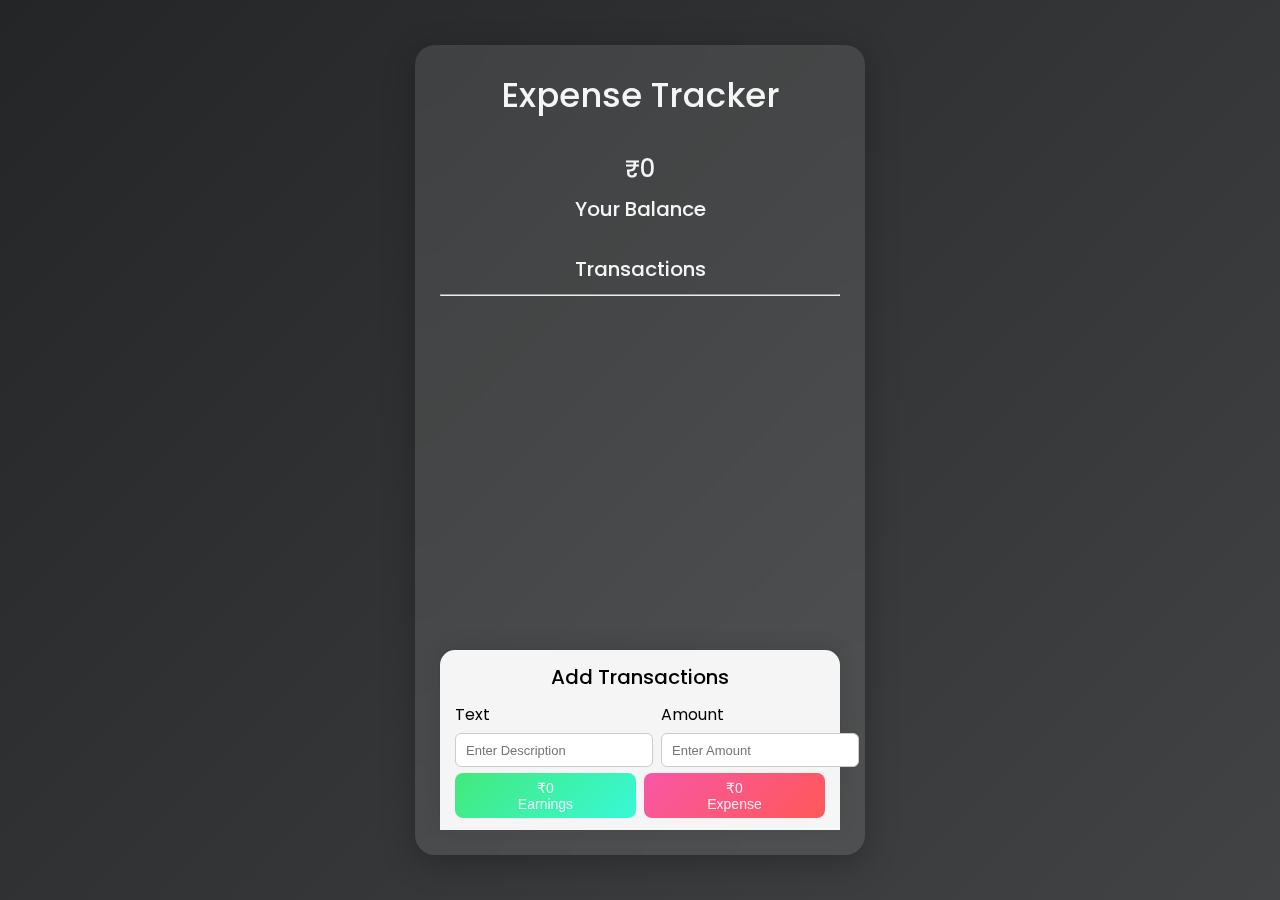
<file: index.html>
<!DOCTYPE html>
<html lang="en">

<head>
    <meta charset="UTF-8" />
    <meta http-equiv="X-UA-Compatible" content="IE=edge" />
    <meta name="viewport" content="width=device-width, initial-scale=1.0" />
    <title>Expense Tracker</title>
    <link rel="stylesheet" href="style.css" />
    <script src="index.js" defer></script>
</head>



<body>
    <div class="container">
        <div class="box">
            <section class="box_upper">
                <h1>Expense Tracker</h1>
                <div class="balance"></div>
                <h2>₹0</h2>
                <h3>Your Balance</h3>
            </section>

            <div class="transaction_container">
                <h3>Transactions</h3>
                <hr />
                <div class="transactions">

                </div>
            </div>

            <section class="transaction_form">
                <h3>Add Transactions</h3>
                <form id="transactionForm">
                    <div class="inputs">
                        <div class="form_control">
                            <label for="text">Text</label>
                            <input placeholder="Enter Description" type="text" id="text" />
                        </div>
                        <div class="form_control">
                            <label for="amount">Amount</label>
                            <input placeholder="Enter Amount" type="number" id="amount" />
                        </div>


                    </div>

                    <div class="buttons_container">
                        <button type="submit" id="earnBtn">
                            <p>₹0</p>
                            <p>Earnings</p>
                        </button>
                        <button type="submit" id="expBtn">
                            <p>₹0</p>
                            <p>Expense</p>
                        </button>


                    </div>
                </form>
            </section>
        </div>
    </div>
</body>

</html>
</file>
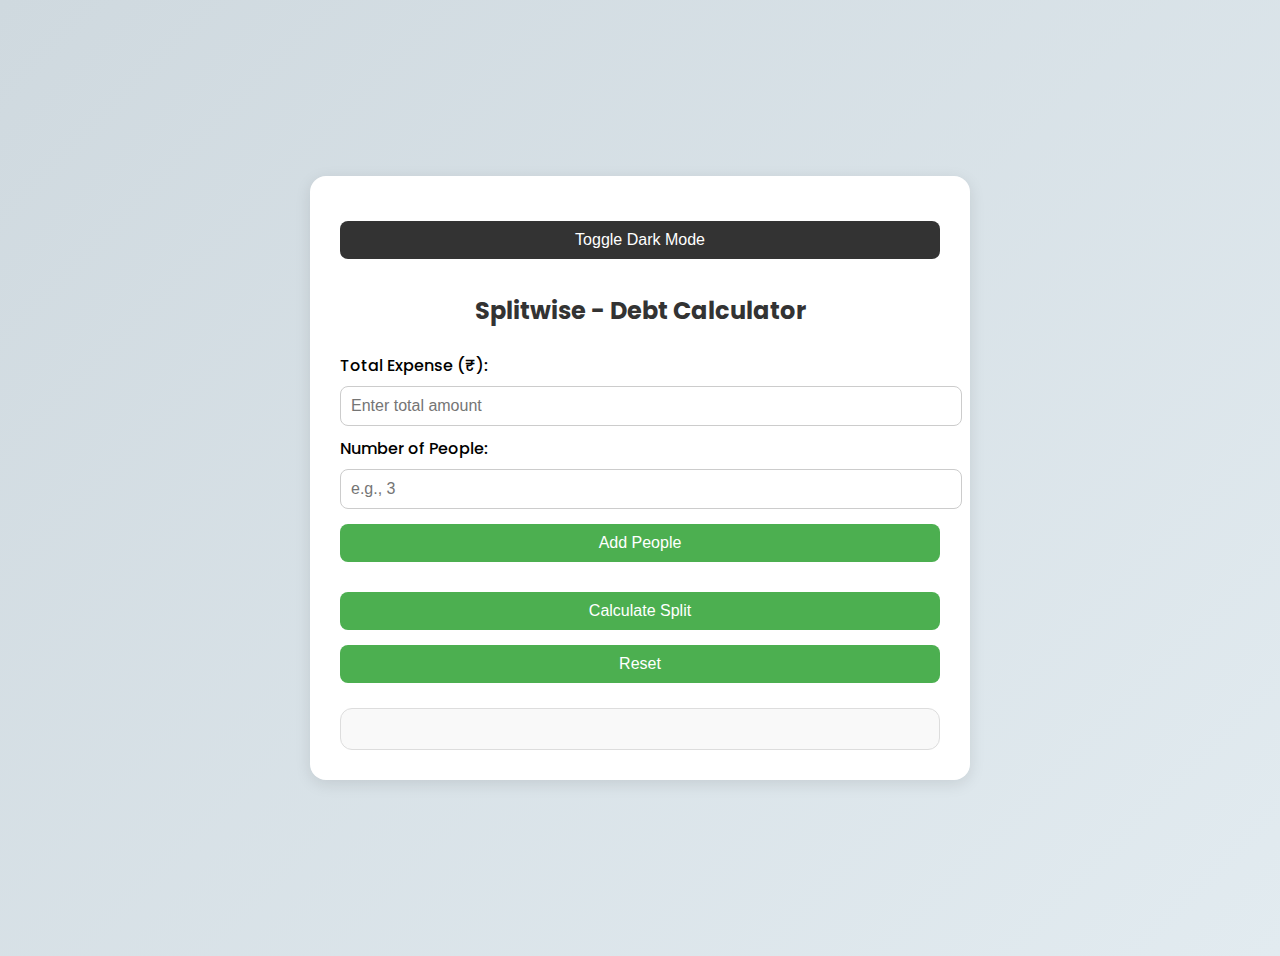
<file: debt.html>
<!DOCTYPE html>
<html lang="en">

<head>
  <meta charset="UTF-8" />
  <meta name="viewport" content="width=device-width, initial-scale=1.0" />
  <title>Splitwise Debt Calculator</title>
  <link href="https://fonts.googleapis.com/css2?family=Poppins&display=swap" rel="stylesheet">
  <style>
    body {
      font-family: 'Poppins', sans-serif;
      background: linear-gradient(135deg, #cfd9df, #e2ebf0);
      display: flex;
      justify-content: center;
      align-items: center;
      padding: 20px;
      min-height: 100vh;
      transition: background-color 0.3s ease;
    }

    .dark-mode {
      background-color: #121212;
    }

    .container {
      background: #fff;
      padding: 30px;
      border-radius: 16px;
      box-shadow: 0 4px 16px rgba(0, 0, 0, 0.1);
      width: 100%;
      max-width: 600px;
      transition: background-color 0.3s ease, color 0.3s ease;
    }

    .dark-mode .container {
      background: #1e1e1e;
      color: #f0f0f0;
    }

    h2 {
      text-align: center;
      margin-bottom: 25px;
      color: #333;
    }

    .dark-mode h2 {
      color: #fff;
    }

    label {
      display: block;
      margin-top: 10px;
      font-weight: 500;
    }

    .dark-mode label {
      color: #f0f0f0;
    }

    input[type="number"],
    input[type="text"],
    button {
      width: 100%;
      margin-top: 8px;
      padding: 10px;
      font-size: 16px;
      border-radius: 8px;
      border: 1px solid #ccc;
      background: #fff;
      color: #000;
    }

    .dark-mode input,
    .dark-mode button {
      background: #333;
      color: #fff;
      border: 1px solid #555;
    }

    .people-list {
      display: flex;
      flex-direction: column;
      gap: 12px;
      margin-top: 15px;
    }

    .person-row {
      display: flex;
      gap: 10px;
      align-items: center;
    }

    .person-row input[type="text"] {
      flex: 1;
    }

    .person-row input[type="number"] {
      width: 100px;
    }

    .output {
      background: #f9f9f9;
      margin-top: 25px;
      padding: 20px;
      border-radius: 12px;
      border: 1px solid #ddd;
      color: #333;
      max-height: 300px;
      overflow-y: auto;
    }

    .dark-mode .output {
      background: #2a2a2a;
      color: #fff;
      border-color: #444;
    }

    .highlight {
      font-weight: bold;
      color: #e53935;
    }

    hr {
      margin: 15px 0;
      border: none;
      border-top: 1px solid #ccc;
    }

    button {
      background-color: #4caf50;
      color: white;
      border: none;
      margin-top: 15px;
      cursor: pointer;
      transition: background-color 0.3s ease;
    }

    button:hover {
      background-color: #45a049;
    }

    #toggleDarkMode {
      background-color: #333;
      color: #fff;
      margin-bottom: 15px;
    }

    .dark-mode #toggleDarkMode {
      background-color: #bbb;
      color: #111;
    }

    @media (max-width: 500px) {
      .person-row {
        flex-direction: column;
        align-items: flex-start;
      }

      .person-row input[type="number"] {
        width: 100%;
      }
    }
  </style>
</head>

<body>
  <div class="container">
    <button id="toggleDarkMode" onclick="toggleDark()">Toggle Dark Mode</button>
    <h2>Splitwise - Debt Calculator</h2>

    <label>Total Expense (₹):</label>
    <input type="number" id="totalAmount" placeholder="Enter total amount" min="1" />

    <label>Number of People:</label>
    <input type="number" id="peopleCount" placeholder="e.g., 3" min="2" />

    <button onclick="generateInputs()">Add People</button>

    <div id="peopleInputs" class="people-list"></div>

    <button onclick="calculateSplit()">Calculate Split</button>
    <button onclick="location.reload()">Reset</button>

    <div id="result" class="output"></div>
  </div>

  <script>
    function toggleDark() {
      document.body.classList.toggle("dark-mode");
    }

    function generateInputs() {
      const count = parseInt(document.getElementById("peopleCount").value);
      const container = document.getElementById("peopleInputs");
      container.innerHTML = "";

      if (isNaN(count) || count < 2) {
        alert("Please enter at least 2 people.");
        return;
      }

      for (let i = 0; i < count; i++) {
        const div = document.createElement("div");
        div.className = "person-row";
        div.innerHTML = `
          <input type="text" placeholder="Person ${i + 1} Name" id="name${i}" required />
          <input type="number" placeholder="Paid ₹" id="paid${i}" min="0" />
        `;
        container.appendChild(div);
      }
    }

    function calculateSplit() {
      const total = parseFloat(document.getElementById("totalAmount").value);
      const count = parseInt(document.getElementById("peopleCount").value);
      const names = [];
      const paid = [];

      if (isNaN(total) || total <= 0 || isNaN(count) || count < 2) {
        alert("Please enter valid values.");
        return;
      }

      let sumPaid = 0;
      for (let i = 0; i < count; i++) {
        const name = document.getElementById(`name${i}`).value.trim();
        const paidAmt = parseFloat(document.getElementById(`paid${i}`).value);

        if (!name || isNaN(paidAmt) || paidAmt < 0) {
          alert("Fill all names and valid paid amounts.");
          return;
        }

        names.push(name);
        paid.push(paidAmt);
        sumPaid += paidAmt;
      }

      if (Math.abs(sumPaid - total) > 0.01) {
        alert(`Total paid (₹${sumPaid}) doesn't match the total expense (₹${total}).`);
        return;
      }

      const perPerson = total / count;
      const balances = paid.map(p => p - perPerson);

      // Debt simplification using greedy algorithm
      const transactions = [];
      const creditors = [];
      const debtors = [];

      for (let i = 0; i < count; i++) {
        if (balances[i] > 0.01) creditors.push({ name: names[i], amt: balances[i] });
        else if (balances[i] < -0.01) debtors.push({ name: names[i], amt: -balances[i] });
      }

      let i = 0, j = 0;
      while (i < debtors.length && j < creditors.length) {
        const min = Math.min(debtors[i].amt, creditors[j].amt);
        transactions.push(`${debtors[i].name} pays ${creditors[j].name} ₹${min.toFixed(2)}`);
        debtors[i].amt -= min;
        creditors[j].amt -= min;
        if (debtors[i].amt < 0.01) i++;
        if (creditors[j].amt < 0.01) j++;
      }

      let resultHTML = `
        <p><strong>Total Expense:</strong> ₹${total.toFixed(2)}</p>
        <p><strong>Each person owes:</strong> ₹${perPerson.toFixed(2)}</p>
        <hr>
      `;

      transactions.forEach(t => {
        resultHTML += `<p class="highlight">${t}</p>`;
      });

      document.getElementById("result").innerHTML = resultHTML;
    }
  </script>
</body>

</html>
</file>
<file: style.css>
@import url("https://fonts.googleapis.com/css2?family=Poppins:wght@400;500;600&display=swap");

:root {
  --primary-bg: #1e1e2f;
  --card-bg: rgba(255, 255, 255, 0.1);
  --glass-blur: blur(15px);
  --green: #4caf50;
  --red: #f44336;
  --text-light: #f5f5f5;
  --input-bg: #ffffff;
  --input-border: #cccccc;
  --scroll-thumb: #aaaaaa;
  --scroll-thumb-hover: #888888;
}

* {
  margin: 0;
  padding: 0;
  box-sizing: border-box;
}

html {
  font-family: "Poppins", sans-serif;
}

body {
  background: linear-gradient(135deg, #232526, #414345);
  color: var(--text-light);
  min-height: 100vh;
  display: grid;
  place-items: center;
  padding: 20px;
}

.container {
  display: flex;
  justify-content: center;
  align-items: center;
  height: 100%;
  width: 100%;
}

.box {
  background: var(--card-bg);
  backdrop-filter: var(--glass-blur);
  border-radius: 20px;
  box-shadow: 0 8px 32px rgba(0, 0, 0, 0.25);
  width: 100%;
  max-width: 450px;
  min-height: 90vh;
  padding: 25px;
  color: var(--text-light);
  position: relative;
  overflow: hidden;
  transition: all 0.3s ease;
  display: flex;
  flex-direction: column;
}

h1,
h2,
h3 {
  font-weight: 500;
  text-align: center;
}

h1 {
  font-size: 34px;
  margin-bottom: 10px;
}

h2 {
  font-size: 24px;
  margin-bottom: 8px;
}

h3 {
  font-size: 20px;
  margin-bottom: 10px;
}

p {
  font-size: 14px;
  opacity: 0.9;
}

.box_upper,
.balance {
  display: flex;
  flex-direction: column;
  align-items: center;
}

.balance {
  margin-top: 20px;
}

.transaction_container {
  margin-top: 20px;
  flex-grow: 1;
}

.transactions {
  max-height: 250px;
  overflow-y: auto;
  margin-top: 10px;
  padding-right: 10px;
  border-radius: 10px;
  scrollbar-width: thin;
  scrollbar-color: var(--scroll-thumb) transparent;
}

.transactions::-webkit-scrollbar {
  width: 6px;
}

.transactions::-webkit-scrollbar-thumb {
  background: var(--scroll-thumb);
  border-radius: 10px;
}

.transactions::-webkit-scrollbar-thumb:hover {
  background: var(--scroll-thumb-hover);
}

.transaction {
  display: flex;
  justify-content: space-between;
  align-items: center;
  margin: 10px 0;
  padding: 10px;
  background-color: rgba(255, 255, 255, 0.85);
  color: #000;
  border-radius: 10px;
  box-shadow: 0 4px 6px rgba(0, 0, 0, 0.15);
  transition: transform 0.2s ease;
}

.transaction:hover {
  transform: scale(1.02);
}

.transaction .left {
  display: flex;
  flex-direction: column;
}

.transaction .right {
  display: flex;
  align-items: center;
  gap: 10px;
}

.status {
  display: grid;
  place-items: center;
  height: 40px;
  width: 40px;
  border-radius: 50%;
  font-weight: bold;
  color: white;
}

.credit {
  background-color: var(--green);
}

.debit {
  background-color: var(--red);
}

.transaction_form {
  background-color: rgba(255, 255, 255, 0.95);
  color: black;
  padding: 12px 15px;
  border-top-left-radius: 15px;
  border-top-right-radius: 15px;
  box-shadow: 0 -4px 20px rgba(0, 0, 0, 0.1);
  margin-top: 20px;
  position: relative;
  width: 100%;
}

.form_control {
  display: flex;
  flex-direction: column;
  gap: 6px;
}

.inputs {
  display: flex;
  gap: 8px;
}

form input {
  padding: 8px 10px;
  height: 34px;
  font-size: 13px;
  border-radius: 6px;
  border: 1px solid var(--input-border);
  background-color: var(--input-bg);
}

.buttons_container {
  display: flex;
  margin-top: 6px;
  gap: 8px;
}

.buttons_container button {
  width: 100%;
  height: 45px;
  font-size: 14px;
  border-radius: 8px;
  border: none;
  font-weight: 500;
  color: #fff;
  cursor: pointer;
  transition: transform 0.2s ease-in-out, box-shadow 0.2s;
}

#earnBtn {
  background: linear-gradient(135deg, #43e97b, #38f9d7);
}

#expBtn {
  background: linear-gradient(135deg, #f857a6, #ff5858);
}

.buttons_container button:hover {
  transform: translateY(-2px);
  box-shadow: 0 4px 10px rgba(0, 0, 0, 0.2);
}

.deleteBtn {
  background: none;
  border: none;
  font-size: 18px;
  color: #444;
  cursor: pointer;
  transition: color 0.2s;
}

.deleteBtn:hover {
  color: #000;
}

/* ✅ Mobile Responsive */
@media (max-width: 500px) {
  .box {
    width: 95%;
    padding: 15px;
  }

  h1 {
    font-size: 1.6rem;
  }

  h2,
  h3 {
    font-size: 1.2rem;
  }

  .inputs {
    flex-direction: column;
  }

  .buttons_container {
    flex-direction: column;
  }

  form input {
    font-size: 14px;
    height: 38px;
  }

  .buttons_container button {
    font-size: 15px;
    height: 44px;
  }

  .transaction_form {
    padding: 10px;
  }
}
</file>
